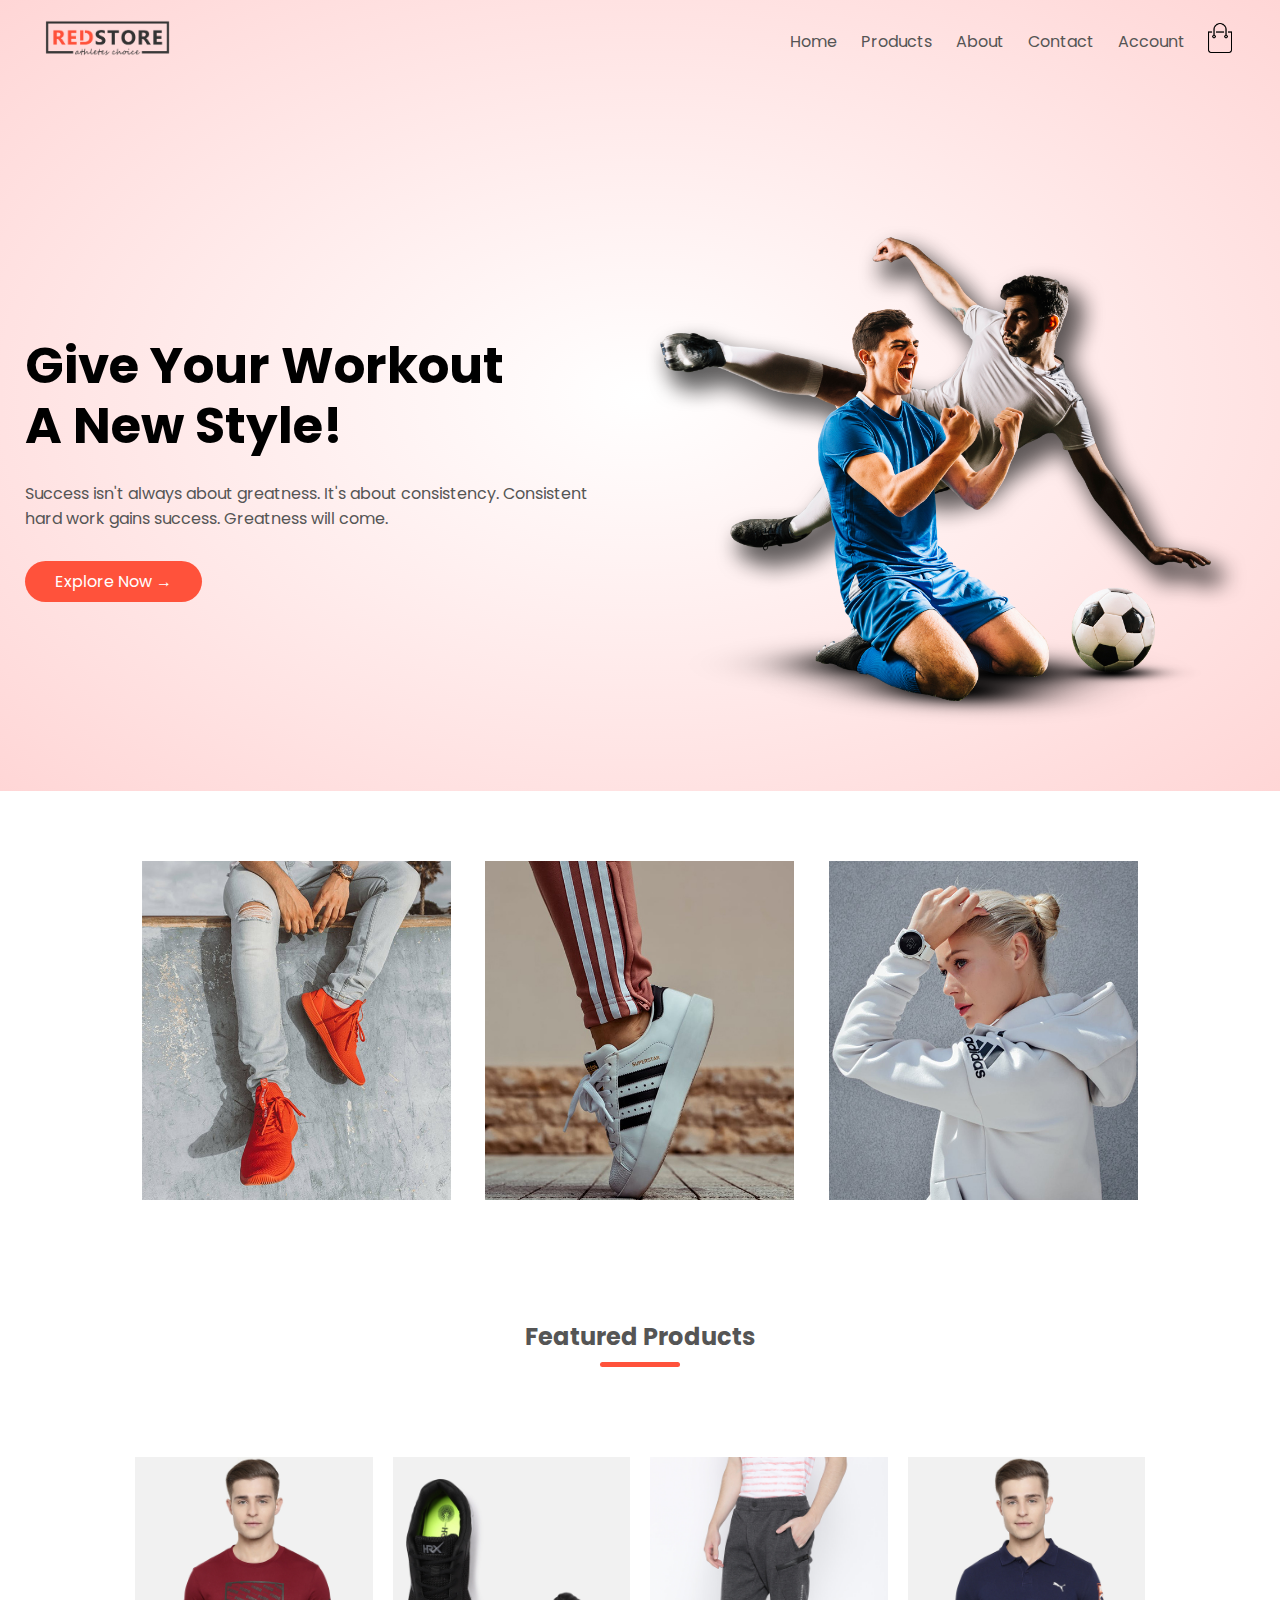
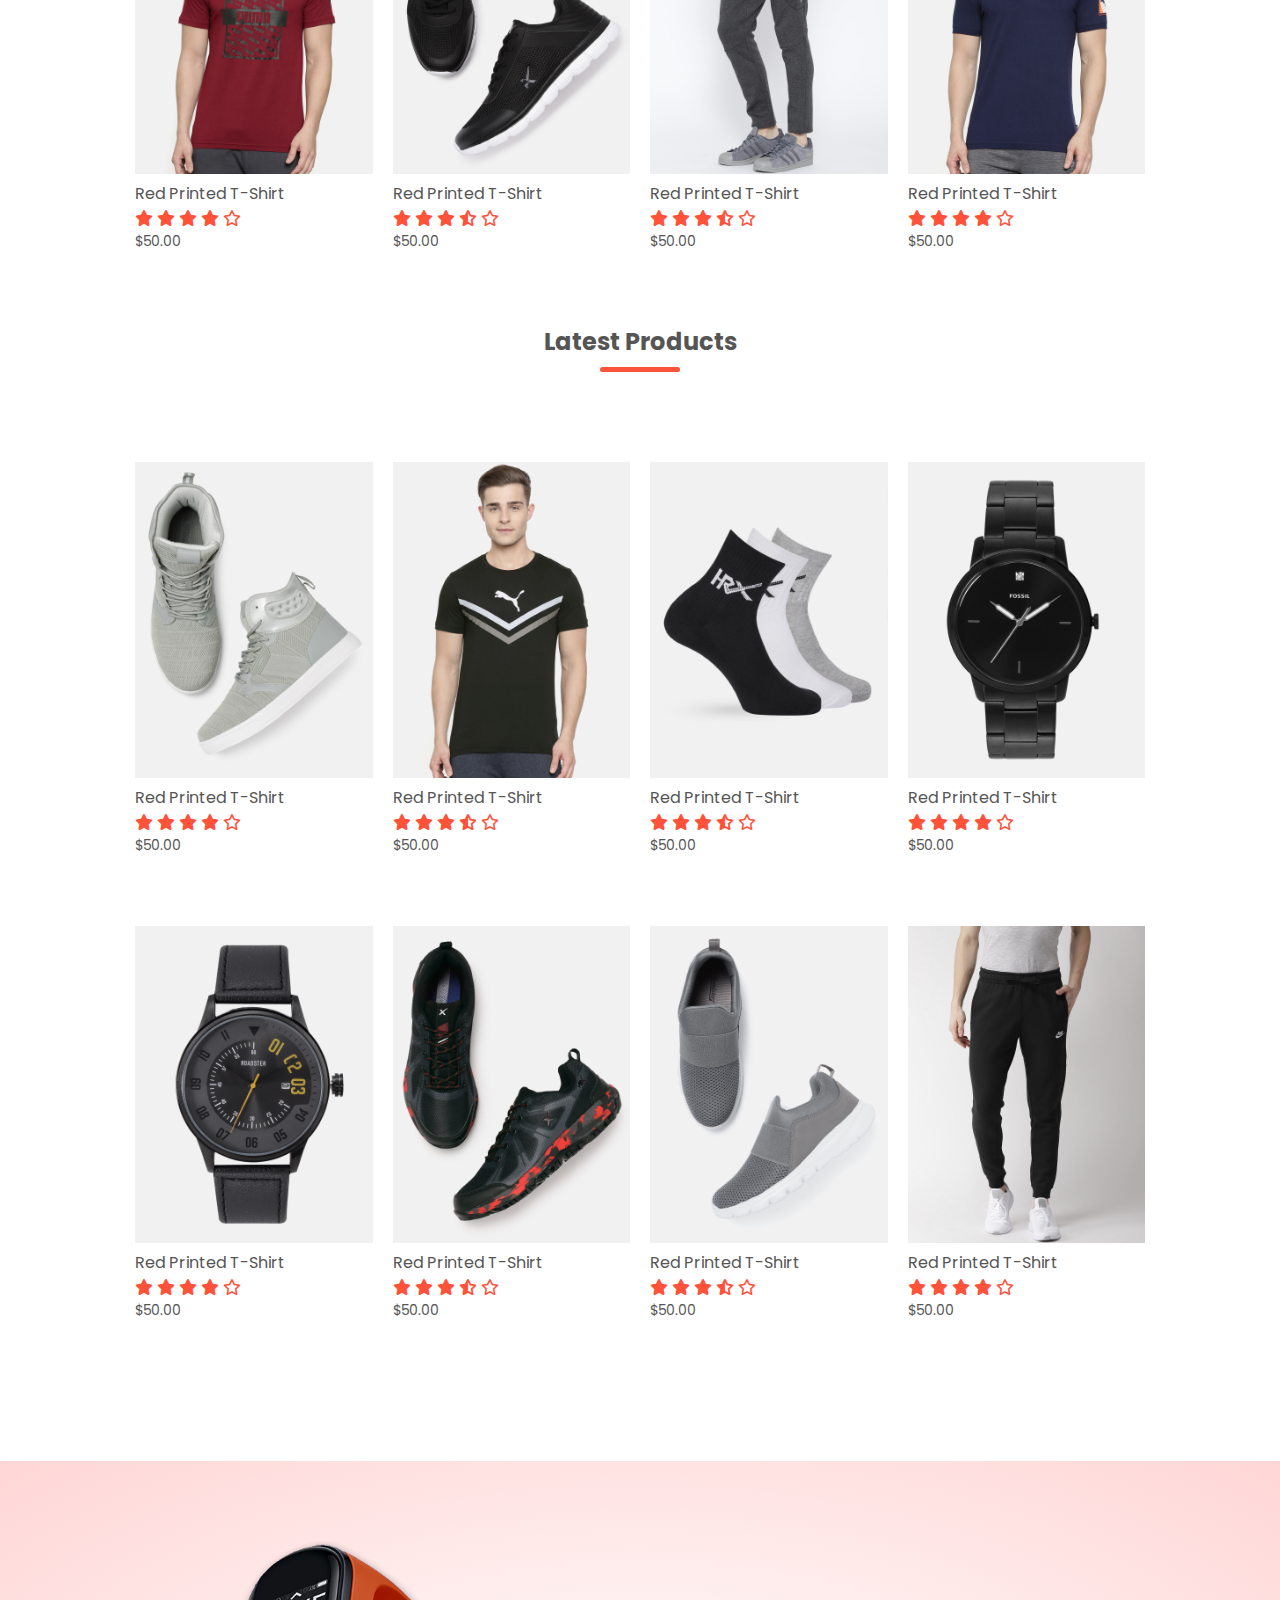
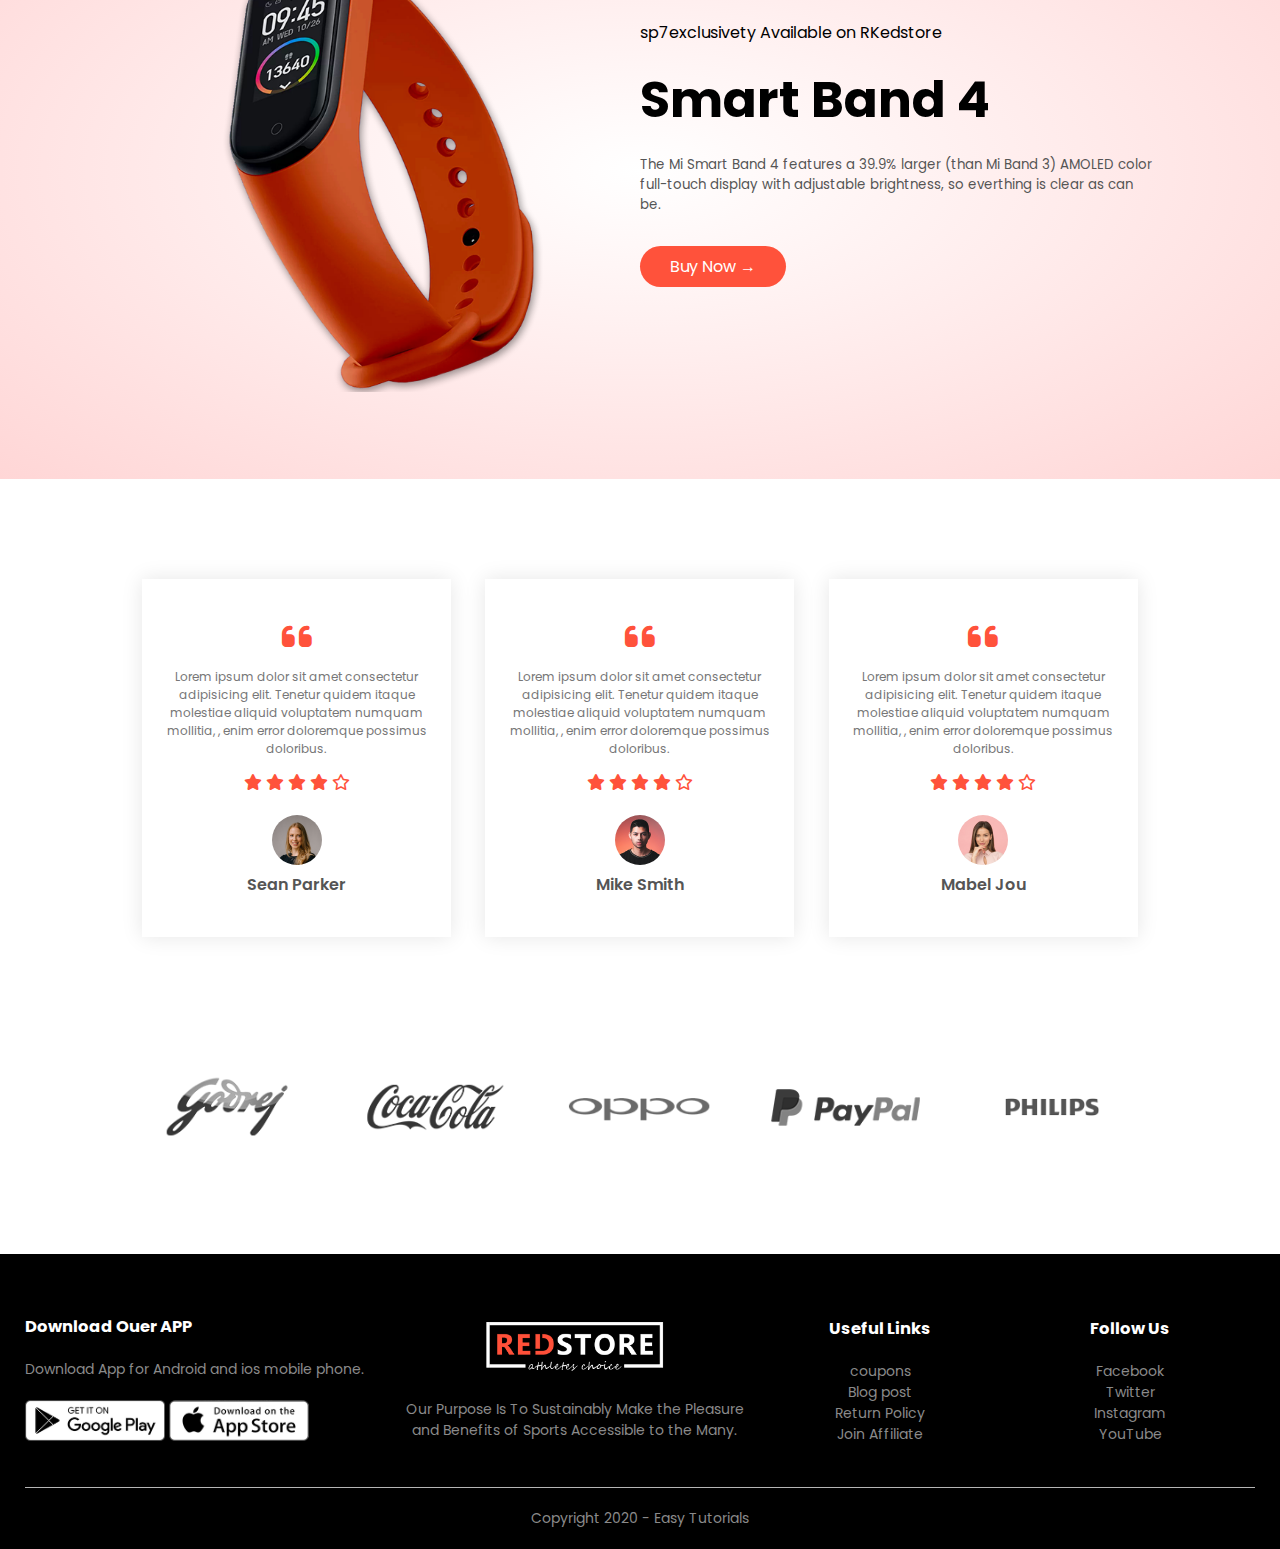
<file: index.html>
<!DOCTYPE html>
<html lang="en">

<head>
    <meta charset="UTF-8">
    <meta http-equiv="X-UA-Compatible" content="IE=edge">
    <meta name="viewport" content="width=device-width, initial-scale=1.0">
    <title>RedStore</title>
    <link rel="stylesheet" href="style.css">
    <link rel="preconnect" href="https://fonts.googleapis.com">
    <link rel="preconnect" href="https://fonts.gstatic.com" crossorigin>
    <link href="https://fonts.googleapis.com/css2?family=Poppins:wght@300;500;600;700&display=swap" rel="stylesheet">
    <link rel="stylesheet" href="./fontasome/css/all.min.css">
</head>

<body>
    <div class="header">

        <div class="container">
            <div class="navbar">
                <div class="logo">
                  <a href="index.html">  <img src="./images/logo.png" width="125px">
                  </a>
                </div>
                <nav >
                    <ul id="menuItems">
                        <li><a href="index.html">Home</a></li>
                        <li><a href="products.html">Products</a></li>
                        <li><a href="">About</a></li>
                        <li><a href="">Contact</a></li>
                        <li><a href="acount.html">Account</a></li>

                    </ul>
                </nav>
                <a href="cart.html"><img src="./images/cart.png" width="30px" height="30px"></a>
                
                <img src="./images/menu.png" class="menu-icon" onclick="menutoggle()">
            </div>
            <div class="row">
                <div class="col-2">

                    <h1>Give Your Workout<br>A New Style! </h1>
                    <p>Success isn't always about greatness. It's about
                        consistency. Consistent<br> hard work gains success. Greatness
                        will come. </p>
                    <a href="" class="btn">Explore Now &#8594;</a>

                </div>
                <div class="col-2">
                    <img src="./images/image1.png" alt="">
                </div>

            </div>
        </div>
    </div>
    <!----------featured categories------------>
    <div class="categories">
        <div class="small-container">
            <div class="row">
                <div class="col-3">
                    <img src="./images/category-1.jpg" alt="">
                </div>
                <div class="col-3">
                    <img src="./images/category-2.jpg" alt="">
                </div>
                <div class="col-3">
                    <img src="./images/category-3.jpg" alt="">
                </div>
            </div>

        </div>

    </div>
    <!----------featured products------------>
    <div class="small-container">
        <h2 class="title">Featured Products</h2>
        <div class="row">
            <div class="col-4">
               <a href="productDetils.html"> <img src="./images/product-1.jpg" alt=""></a>
               <a href="productDetils.html"> <h4>Red Printed T-Shirt</h4></a>
                <div class="rating">
                    <i class="fa fa-star"></i>
                    <i class="fa fa-star"></i>
                    <i class="fa fa-star"></i>
                    <i class="fa fa-star"></i>
                    <i class="fa-regular fa-star"></i>
                </div>
                <p>$50.00</p>
            </div>
            <div class="col-4">
                <img src="./images/product-2.jpg" alt="">
                <h4>Red Printed T-Shirt</h4>
                <div class="rating">
                    <i class="fa fa-star"></i>
                    <i class="fa fa-star"></i>
                    <i class="fa fa-star"></i>
                    <i class="fa-solid fa-star-half-stroke"></i>
                    <i class="fa-regular fa-star"></i>
                </div>
                <p>$50.00</p>
            </div>
            <div class="col-4">
                <img src="./images/product-3.jpg" alt="">
                <h4>Red Printed T-Shirt</h4>
                <div class="rating">
                    <i class="fa fa-star"></i>
                    <i class="fa fa-star"></i>
                    <i class="fa fa-star"></i>
                    <i class="fa-solid fa-star-half-stroke"></i>
                    <i class="fa-regular fa-star"></i>
                </div>
                <p>$50.00</p>
            </div>
            <div class="col-4">
                <img src="./images/product-4.jpg" alt="">
                <h4>Red Printed T-Shirt</h4>
                <div class="rating">
                    <i class="fa fa-star"></i>
                    <i class="fa fa-star"></i>
                    <i class="fa fa-star"></i>
                    <i class="fa fa-star"></i>
                    <i class="fa-regular fa-star"></i>
                </div>
                <p>$50.00</p>
            </div>
        </div>
        <h2 class="title">Latest Products</h2>
        <div class="row">
            <div class="col-4">
                <img src="./images/product-5.jpg" alt="">
                <h4>Red Printed T-Shirt</h4>
                <div class="rating">
                    <i class="fa fa-star"></i>
                    <i class="fa fa-star"></i>
                    <i class="fa fa-star"></i>
                    <i class="fa fa-star"></i>
                    <i class="fa-regular fa-star"></i>
                </div>
                <p>$50.00</p>
            </div>
            <div class="col-4">
                <img src="./images/product-6.jpg" alt="">
                <h4>Red Printed T-Shirt</h4>
                <div class="rating">
                    <i class="fa fa-star"></i>
                    <i class="fa fa-star"></i>
                    <i class="fa fa-star"></i>
                    <i class="fa-solid fa-star-half-stroke"></i>
                    <i class="fa-regular fa-star"></i>
                </div>
                <p>$50.00</p>
            </div>
            <div class="col-4">
                <img src="./images/product-7.jpg" alt="">
                <h4>Red Printed T-Shirt</h4>
                <div class="rating">
                    <i class="fa fa-star"></i>
                    <i class="fa fa-star"></i>
                    <i class="fa fa-star"></i>
                    <i class="fa-solid fa-star-half-stroke"></i>
                    <i class="fa-regular fa-star"></i>
                </div>
                <p>$50.00</p>
            </div>
            <div class="col-4">
                <img src="./images/product-8.jpg" alt="">
                <h4>Red Printed T-Shirt</h4>
                <div class="rating">
                    <i class="fa fa-star"></i>
                    <i class="fa fa-star"></i>
                    <i class="fa fa-star"></i>
                    <i class="fa fa-star"></i>
                    <i class="fa-regular fa-star"></i>
                </div>
                <p>$50.00</p>
            </div>
            <div class="row">
                <div class="col-4">
                    <img src="./images/product-9.jpg" alt="">
                    <h4>Red Printed T-Shirt</h4>
                    <div class="rating">
                        <i class="fa fa-star"></i>
                        <i class="fa fa-star"></i>
                        <i class="fa fa-star"></i>
                        <i class="fa fa-star"></i>
                        <i class="fa-regular fa-star"></i>
                    </div>
                    <p>$50.00</p>
                </div>
                <div class="col-4">
                    <img src="./images/product-10.jpg" alt="">
                    <h4>Red Printed T-Shirt</h4>
                    <div class="rating">
                        <i class="fa fa-star"></i>
                        <i class="fa fa-star"></i>
                        <i class="fa fa-star"></i>
                        <i class="fa-solid fa-star-half-stroke"></i>
                        <i class="fa-regular fa-star"></i>
                    </div>
                    <p>$50.00</p>
                </div>
                <div class="col-4">
                    <img src="./images/product-11.jpg" alt="">
                    <h4>Red Printed T-Shirt</h4>
                    <div class="rating">
                        <i class="fa fa-star"></i>
                        <i class="fa fa-star"></i>
                        <i class="fa fa-star"></i>
                        <i class="fa-solid fa-star-half-stroke"></i>
                        <i class="fa-regular fa-star"></i>
                    </div>
                    <p>$50.00</p>
                </div>
                <div class="col-4">
                    <img src="./images/product-12.jpg" alt="">
                    <h4>Red Printed T-Shirt</h4>
                    <div class="rating">
                        <i class="fa fa-star"></i>
                        <i class="fa fa-star"></i>
                        <i class="fa fa-star"></i>
                        <i class="fa fa-star"></i>
                        <i class="fa-regular fa-star"></i>
                    </div>
                    <p>$50.00</p>
                </div>
            </div>
        </div>
    </div>
    <!-----------------offer----------------------->
    <div class="offer">
        <div class="small-container">
            <div class="row">
                <div class="col-2">
                    <img src="./images/exclusive.png" class="offer-img">
                </div>
                <div class="col-2">
                    sp7exclusivety Available on RKedstore</p>
                    <h1>Smart Band 4</h1>

                    <small>The Mi Smart Band 4 features a 39.9% larger
                        (than Mi Band 3) AMOLED color full-touch display with
                        adjustable brightness, so everthing is clear as can be.
                    </small>
                    <a href="" class="btn">Buy Now &#8594;</a>
                </div>

            </div>
        </div>
    </div>
    <!---------testimonial----->
    <div class="testimonial">
        <div class="small-container">
            <div class="row">
                <div class="col-3">
                    <i class="fa fa-quote-left"></i>
                    <p>
                    Lorem ipsum dolor sit amet consectetur adipisicing elit.
                     Tenetur quidem itaque molestiae aliquid voluptatem numquam mollitia, 
                     , enim error doloremque possimus doloribus. 
                    </p>
                    <div class="rating">
                        <i class="fa fa-star"></i>
                        <i class="fa fa-star"></i>
                        <i class="fa fa-star"></i>
                        <i class="fa fa-star"></i>
                        <i class="fa-regular fa-star"></i>
                    </div>
                    <img src="./images/user-1.png" alt="">
                    <h3>Sean Parker</h3>
                </div>
                <div class="col-3">
                    <i class="fa fa-quote-left"></i>
                    <p>
                    Lorem ipsum dolor sit amet consectetur adipisicing elit.
                     Tenetur quidem itaque molestiae aliquid voluptatem numquam mollitia, 
                     , enim error doloremque possimus doloribus. 
                    </p>
                    <div class="rating">
                        <i class="fa fa-star"></i>
                        <i class="fa fa-star"></i>
                        <i class="fa fa-star"></i>
                        <i class="fa fa-star"></i>
                        <i class="fa-regular fa-star"></i>
                    </div>
                    <img src="./images/user-2.png" alt="">
                    <h3>Mike Smith</h3>
                </div>
                <div class="col-3">
                    <i class="fa fa-quote-left"></i>
                    <p>
                    Lorem ipsum dolor sit amet consectetur adipisicing elit.
                     Tenetur quidem itaque molestiae aliquid voluptatem numquam mollitia, 
                     , enim error doloremque possimus doloribus. 
                    </p>
                    <div class="rating">
                        <i class="fa fa-star"></i>
                        <i class="fa fa-star"></i>
                        <i class="fa fa-star"></i>
                        <i class="fa fa-star"></i>
                        <i class="fa-regular fa-star"></i>
                    </div>
                    <img src="./images/user-3.png" alt="">
                    <h3>Mabel Jou </h3>
                </div>
            </div>
        </div>
    </div>
<!----------brands----------->
<div class="brands">
    <div class="small-container">
        <div class="row">
            <div class="col-5">
                <img src="./images/logo-godrej.png" alt="">
            </div>
            <div class="col-5">
                <img src="./images/logo-coca-cola.png" alt="">
            </div>
            <div class="col-5">
                <img src="./images/logo-oppo.png" alt="">
            </div>
            <div class="col-5">
                <img src="./images/logo-paypal.png" alt="">
            </div>
            <div class="col-5">
                <img src="./images/logo-philips.png" alt="">
            </div>
        </div>
    </div>
</div>
<!----------footer----->
<div class="footer">
    <div class="container">
        <div class="row">
            <div class="footer-co-1">
                <h3>Download Ouer APP</h3>
                <p>Download App for Android and ios mobile phone.</p>
                <div class="app-logo">
                    <img src="./images/play-store.png" alt="">
                    <img src="./images/app-store.png" alt="">
                </div>
            </div>
            <div class="footer-co-2">
                <img src="./images/logo-white.png" alt="">
                <p>Our Purpose Is To Sustainably Make the Pleasure and
                    Benefits of Sports Accessible to the Many.</p>
            </div>
            <div class="footer-co-3">
                <h3>Useful Links</h3>
               <ul>
               <li>coupons</li>
               <li>Blog post</li>
               <li>Return Policy</li>
               <li>Join Affiliate</li>
               </ul>
            </div>
            <div class="footer-co-4">
                <h3>Follow Us</h3>
               <ul>
               <li>Facebook</li>
               <li>Twitter</li>
               <li>Instagram</li>
               <li>YouTube</li>
               </ul>
            </div>
        </div>
        <hr>
        <p class="copyright">Copyright 2020 - Easy Tutorials</p>
    </div>
</div>

</body>
<!---------js for toggle menu------->
<script>
    var menuItems=document.getElementById("menuItems");
   
    menuItems.style.maxHeight="0px";
    function menutoggle(){
        if( menuItems.style.maxHeight =="0px"){
            menuItems.style.maxHeight = "200px"
        }
        else{
            menuItems.style.maxHeight = "0px"
        }
    }
  
 
</script>
</html>
</file>
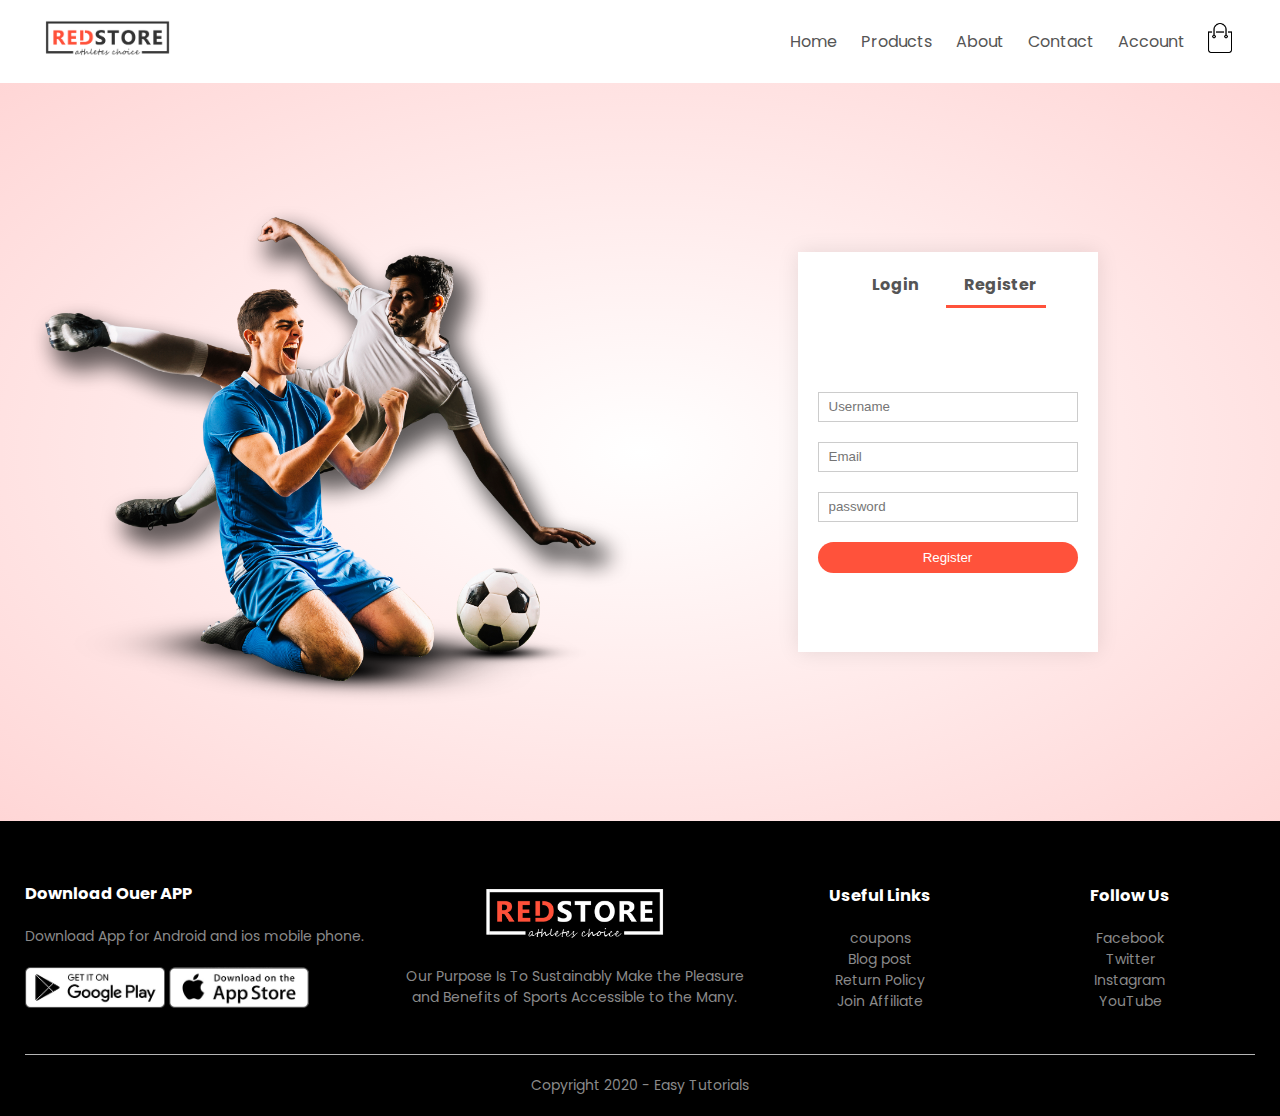
<file: acount.html>
<!DOCTYPE html>
<html lang="en">

<head>
    <meta charset="UTF-8">
    <meta http-equiv="X-UA-Compatible" content="IE=edge">
    <meta name="viewport" content="width=device-width, initial-scale=1.0">
    <title>ALL products</title>
    <link rel="stylesheet" href="style.css">
    <link rel="preconnect" href="https://fonts.googleapis.com">
    <link rel="preconnect" href="https://fonts.gstatic.com" crossorigin>
    <link href="https://fonts.googleapis.com/css2?family=Poppins:wght@300;500;600;700&display=swap" rel="stylesheet">
    <link rel="stylesheet" href="./fontasome/css/all.min.css">
</head>

<body>


    <div class="container">
        <div class="navbar">
            <div class="logo">
                <img src="./images/logo.png" width="125px">

            </div>
            <nav>
                <ul id="menuItems">
                    <li><a href="index.html">Home</a></li>
                    <li><a href="products.html">Products</a></li>
                    <li><a href="">About</a></li>
                    <li><a href="">Contact</a></li>
                    <li><a href="acount.html">Account</a></li>

                </ul>
            </nav>
            <a href="cart.html"><img src="./images/cart.png" width="30px" height="30px"></a>
            <img src="./images/menu.png" class="menu-icon" onclick="menutoggle()">
        </div>
    </div>
    
<!----account page------->
<div class="account-page">
    <div class="container">
        <div class="row">
            <div class="col-2">
                <img src="./images/image1.png" alt="" width="100%">
            </div>
            <div class="col-2">
             <div class="form-containar">
                <div class="form-btn">
                    <span onclick="login()">Login</span>
                    <span onclick="register()">Register</span>
                    <hr id="indicator">
                </div>
                <form id="loginForm">
                    <input type="text" placeholder="Username">
                    <input type="password" placeholder="password">
                    <button type="submit" class="btn">Login</button>
                    <a href="">Forgot password</a>
                </form>
                <form id="RegisterForm">
                    <input type="text" placeholder="Username">
                    <input type="email" placeholder="Email">
                    <input type="password" placeholder="password">
                    <button type="submit" class="btn">Register</button>
                   
                </form>
             </div>
            </div>
        </div>
    </div>
</div>



    <!----------footer----->
    <div class="footer">
        <div class="container">
            <div class="row">
                <div class="footer-co-1">
                    <h3>Download Ouer APP</h3>
                    <p>Download App for Android and ios mobile phone.</p>
                    <div class="app-logo">
                        <img src="./images/play-store.png" alt="">
                        <img src="./images/app-store.png" alt="">
                    </div>
                </div>
                <div class="footer-co-2">
                    <img src="./images/logo-white.png" alt="">
                    <p>Our Purpose Is To Sustainably Make the Pleasure and
                        Benefits of Sports Accessible to the Many.</p>
                </div>
                <div class="footer-co-3">
                    <h3>Useful Links</h3>
                    <ul>
                        <li>coupons</li>
                        <li>Blog post</li>
                        <li>Return Policy</li>
                        <li>Join Affiliate</li>
                    </ul>
                </div>
                <div class="footer-co-4">
                    <h3>Follow Us</h3>
                    <ul>
                        <li>Facebook</li>
                        <li>Twitter</li>
                        <li>Instagram</li>
                        <li>YouTube</li>
                    </ul>
                </div>
            </div>
            <hr>
            <p class="copyright">Copyright 2020 - Easy Tutorials</p>
        </div>
    </div>


    <!---------js for toggle menu------->
    <script>
        var menuItems = document.getElementById("menuItems");
        menuItems.style.maxHeight = "0px";
        function menutoggle() {
            if (menuItems.style.maxHeight == "0px") {
                menuItems.style.maxHeight = "200px"
            }
            else {
                menuItems.style.maxHeight = "0px"
            }
        }
    </script>
    <!---------js for toggle form------------>
<script>
   var loginForm=document.getElementById("loginForm") ;
   var RegisterForm=document.getElementById("RegisterForm");
   var  indicator=document.getElementById("indicator");
   function register(){
    RegisterForm.style.transform="translateX(0px)";
    loginForm.style.transform="translateX(0px)";
    indicator.style.transform="translateX(100px)";
   }
   function login(){
    RegisterForm.style.transform="translateX(300px)";
    loginForm.style.transform="translateX(300px)";
    indicator.style.transform="translateX(0px)";
   }


</script>
</body>

</html>
</file>
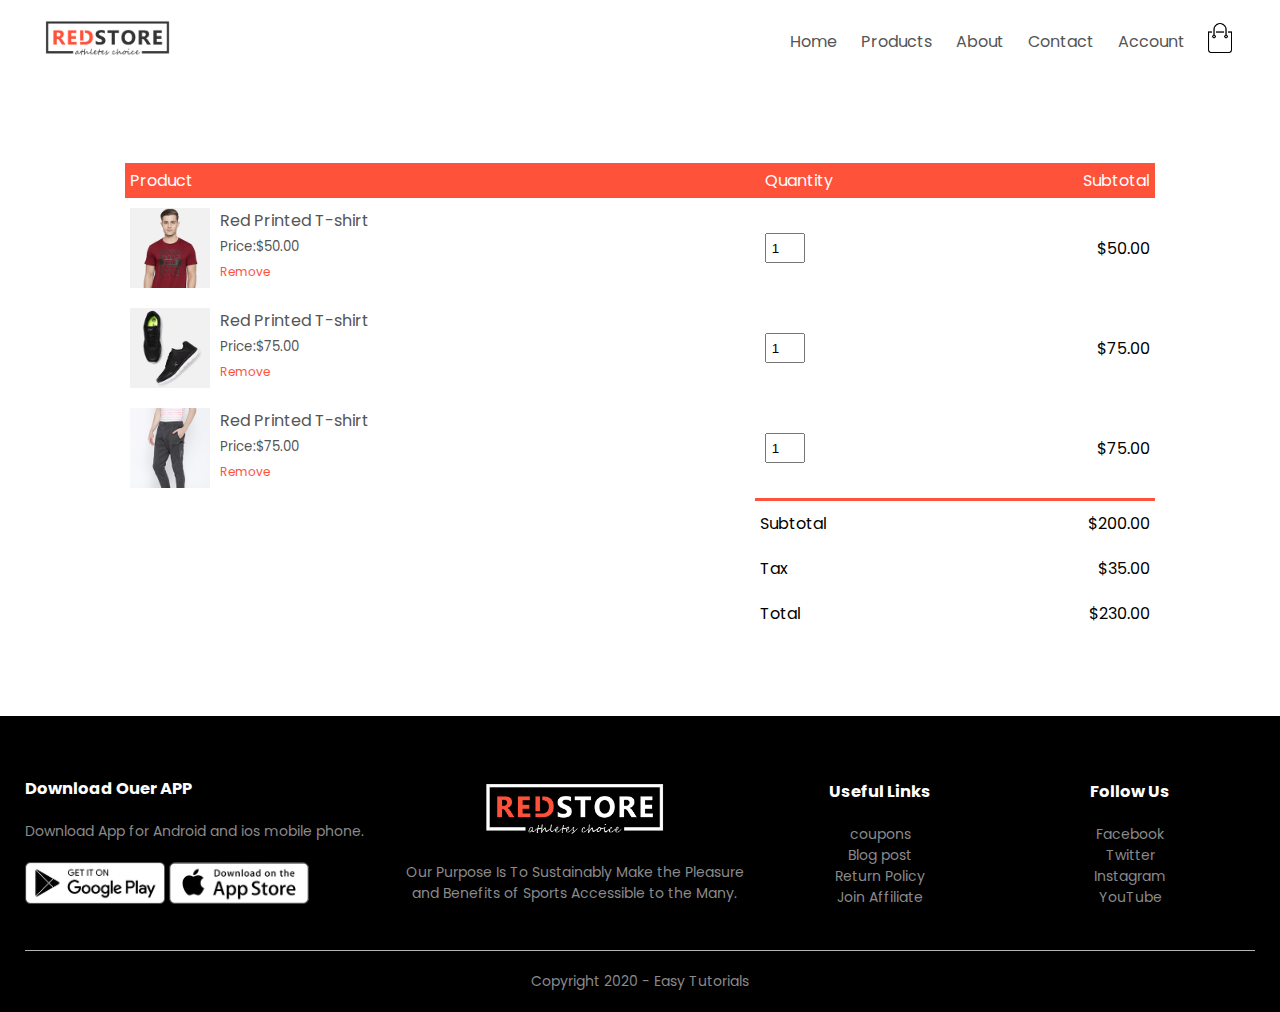
<file: cart.html>
<!DOCTYPE html>
<html lang="en">

<head>
    <meta charset="UTF-8">
    <meta http-equiv="X-UA-Compatible" content="IE=edge">
    <meta name="viewport" content="width=device-width, initial-scale=1.0">
    <title>ALL products</title>
    <link rel="stylesheet" href="style.css">
    <link rel="preconnect" href="https://fonts.googleapis.com">
    <link rel="preconnect" href="https://fonts.gstatic.com" crossorigin>
    <link href="https://fonts.googleapis.com/css2?family=Poppins:wght@300;500;600;700&display=swap" rel="stylesheet">
    <link rel="stylesheet" href="./fontasome/css/all.min.css">
</head>

<body>


    <div class="container">
        <div class="navbar">
            <div class="logo">
                <img src="./images/logo.png" width="125px">

            </div>
            <nav>
                <ul id="menuItems">
                    <li><a href="index.html">Home</a></li>
                    <li><a href="products.html">Products</a></li>
                    <li><a href="">About</a></li>
                    <li><a href="">Contact</a></li>
                    <li><a href="acount.html">Account</a></li>


                </ul>
            </nav>
            <a href="cart.html"><img src="./images/cart.png" width="30px" height="30px"></a>
            <img src="./images/menu.png" class="menu-icon" onclick="menutoggle()">
        </div>
    </div>
    <!-------cart item-->
<div class="small-container cart-page">
    <table>
        <tr>
            <th>Product</th>
            <th>Quantity</th>
            <th>Subtotal</th>
        </tr>
        <tr>
            <td> 
                <div class="cart-inf">
                    <img src="./images/buy-1.jpg" alt="">
                    <div>
                        <p>Red Printed T-shirt</p>
                        <small>Price:$50.00</small>
                        <br>
                        <a href="">Remove</a>
                    </div>
                </div>
                </td>
            <td><input type="number" value="1"></td>
            <td>$50.00</td>
        </tr>
        <tr>
            <td> 
                <div class="cart-inf">
                    <img src="./images/buy-2.jpg" alt="">
                    <div>
                        <p>Red Printed T-shirt</p>
                        <small>Price:$75.00</small>
                        <br>
                        <a href="">Remove</a>
                    </div>
                </div>
                </td>
            <td><input type="number" value="1"></td>
            <td>$75.00</td>
        </tr>
        <tr>
            <td> 
                <div class="cart-inf">
                    <img src="./images/buy-3.jpg" alt="">
                    <div>
                        <p>Red Printed T-shirt</p>
                        <small>Price:$75.00</small>
                        <br>
                        <a href="">Remove</a>
                    </div>
                </div>
                </td>
            <td><input type="number" value="1"></td>
            <td>$75.00</td>
        </tr>
    </table>
    <div class="total-price">
        <table>
            <tr>
                <td>Subtotal</td>
                <td>$200.00</td>
            </tr>
            <tr>
                <td>Tax</td>
                <td>$35.00</td>
            </tr>
            <tr>
                <td>Total</td>
                <td>$230.00</td>
            </tr>
        </table>
    </div>
</div>





    <!----------footer----->
    <div class="footer">
        <div class="container">
            <div class="row">
                <div class="footer-co-1">
                    <h3>Download Ouer APP</h3>
                    <p>Download App for Android and ios mobile phone.</p>
                    <div class="app-logo">
                        <img src="./images/play-store.png" alt="">
                        <img src="./images/app-store.png" alt="">
                    </div>
                </div>
                <div class="footer-co-2">
                    <img src="./images/logo-white.png" alt="">
                    <p>Our Purpose Is To Sustainably Make the Pleasure and
                        Benefits of Sports Accessible to the Many.</p>
                </div>
                <div class="footer-co-3">
                    <h3>Useful Links</h3>
                    <ul>
                        <li>coupons</li>
                        <li>Blog post</li>
                        <li>Return Policy</li>
                        <li>Join Affiliate</li>
                    </ul>
                </div>
                <div class="footer-co-4">
                    <h3>Follow Us</h3>
                    <ul>
                        <li>Facebook</li>
                        <li>Twitter</li>
                        <li>Instagram</li>
                        <li>YouTube</li>
                    </ul>
                </div>
            </div>
            <hr>
            <p class="copyright">Copyright 2020 - Easy Tutorials</p>
        </div>
    </div>


    <!---------js for toggle menu------->
    <script>
        var menuItems = document.getElementById("menuItems");
        menuItems.style.maxHeight = "0px";
        function menutoggle() {
            if (menuItems.style.maxHeight == "0px") {
                menuItems.style.maxHeight = "200px"
            }
            else {
                menuItems.style.maxHeight = "0px"
            }
        }
    </script>

</body>

</html>
</file>
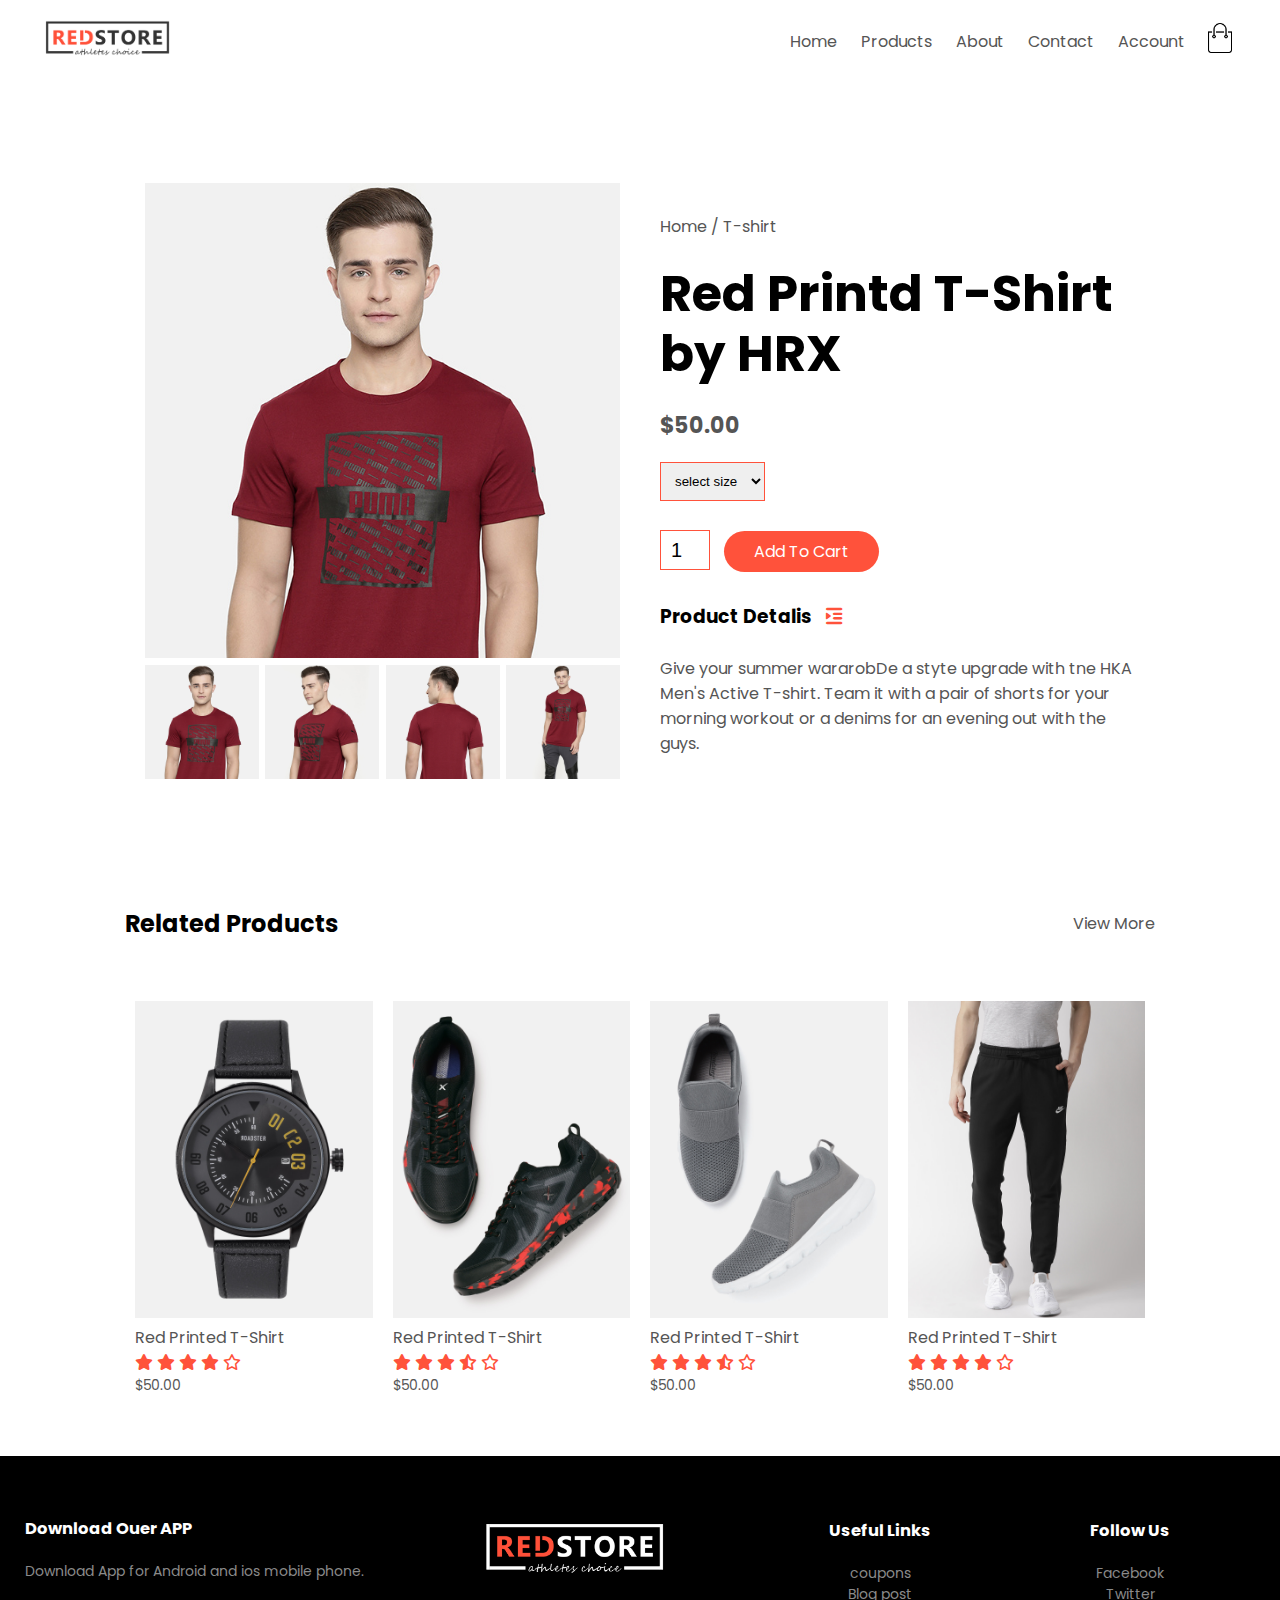
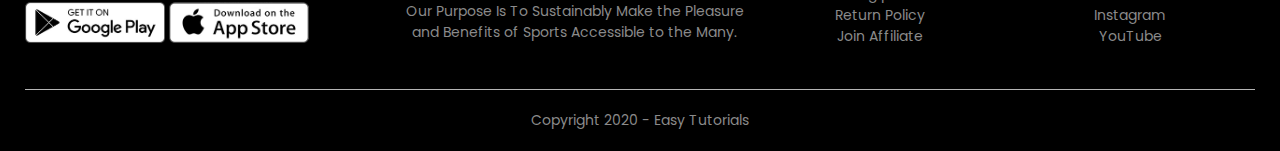
<file: productDetils.html>
<!DOCTYPE html>
<html lang="en">

<head>
    <meta charset="UTF-8">
    <meta http-equiv="X-UA-Compatible" content="IE=edge">
    <meta name="viewport" content="width=device-width, initial-scale=1.0">
    <title>ALL products</title>
    <link rel="stylesheet" href="style.css">
    <link rel="preconnect" href="https://fonts.googleapis.com">
    <link rel="preconnect" href="https://fonts.gstatic.com" crossorigin>
    <link href="https://fonts.googleapis.com/css2?family=Poppins:wght@300;500;600;700&display=swap" rel="stylesheet">
    <link rel="stylesheet" href="./fontasome/css/all.min.css">
</head>

<body>


    <div class="container">
        <div class="navbar">
            <div class="logo">
                <img src="./images/logo.png" width="125px">

            </div>
            <nav>
                <ul id="menuItems">
                    <li><a href="index.html">Home</a></li>
                    <li><a href="products.html">Products</a></li>
                    <li><a href="">About</a></li>
                    <li><a href="">Contact</a></li>
                    <li><a href="acount.html">Account</a></li>
                </ul>
            </nav>
            <a href="cart.html"><img src="./images/cart.png" width="30px" height="30px"></a>
            <img src="./images/menu.png" class="menu-icon" onclick="menutoggle()">
        </div>
    </div>



    <!----------single products details------------>
    <div class="small-container single-product">
        <div class="row">
            <div class="col-2">
                <img src="./images/gallery-1.jpg" width="100%" id="ProImg">
                <div class="small-img-row">
                    <div class="small-img-col">
                      <img src="./images/gallery-1.jpg" alt="" class="smallImg">
                    </div>
                    <div class="small-img-col">
                        <img src="./images/gallery-2.jpg" alt="" class="smallImg">
                      </div>
                      <div class="small-img-col">
                        <img src="./images/gallery-3.jpg" alt="" class="smallImg">
                      </div>
                      <div class="small-img-col">
                        <img src="./images/gallery-4.jpg" alt="" class="smallImg">
                      </div>
                     
                </div>
            </div>
            <div class="col-2">
                <p>Home / T-shirt</p>
                <h1>Red Printd T-Shirt by HRX</h1>
                <H4>$50.00</H4>
                <select name="" id="">
                    <option value="">select size</option>
                    <option value="">XXL</option>
                    <option value="">XL</option>
                    <option value="">Large</option>
                    <option value="">Medium</option>
                    <option value="">Small</option>

                </select>
                <input type="number" value="1">
                <a href="" class="btn">Add To Cart</a>
                <h3>Product Detalis  <i class="fa fa-indent"></i></h3>
                <br>
                <P> Give your summer wararobDe a styte upgrade with tne HKA
                    Men's Active T-shirt. Team it with a pair of shorts for
                    your morning workout or a denims for an evening out with
                    the guys.</P>


            </div>
        </div>
    </div>
    <!---title-->
    <div class="small-container">
<div class="row row-2">
<h2>Related Products</h2>
<p>View More</p>
</div>
    </div>
    <div class="small-container">


        <div class="row">
            <div class="col-4">
                <img src="./images/product-9.jpg" alt="">
                <h4>Red Printed T-Shirt</h4>
                <div class="rating">
                    <i class="fa fa-star"></i>
                    <i class="fa fa-star"></i>
                    <i class="fa fa-star"></i>
                    <i class="fa fa-star"></i>
                    <i class="fa-regular fa-star"></i>
                </div>
                <p>$50.00</p>
            </div>
            <div class="col-4">
                <img src="./images/product-10.jpg" alt="">
                <h4>Red Printed T-Shirt</h4>
                <div class="rating">
                    <i class="fa fa-star"></i>
                    <i class="fa fa-star"></i>
                    <i class="fa fa-star"></i>
                    <i class="fa-solid fa-star-half-stroke"></i>
                    <i class="fa-regular fa-star"></i>
                </div>
                <p>$50.00</p>
            </div>
            <div class="col-4">
                <img src="./images/product-11.jpg" alt="">
                <h4>Red Printed T-Shirt</h4>
                <div class="rating">
                    <i class="fa fa-star"></i>
                    <i class="fa fa-star"></i>
                    <i class="fa fa-star"></i>
                    <i class="fa-solid fa-star-half-stroke"></i>
                    <i class="fa-regular fa-star"></i>
                </div>
                <p>$50.00</p>
            </div>
            <div class="col-4">
                <img src="./images/product-12.jpg" alt="">
                <h4>Red Printed T-Shirt</h4>
                <div class="rating">
                    <i class="fa fa-star"></i>
                    <i class="fa fa-star"></i>
                    <i class="fa fa-star"></i>
                    <i class="fa fa-star"></i>
                    <i class="fa-regular fa-star"></i>
                </div>
                <p>$50.00</p>
            </div>
        </div>

    </div>

    </div>


    <!----------footer----->
    <div class="footer">
        <div class="container">
            <div class="row">
                <div class="footer-co-1">
                    <h3>Download Ouer APP</h3>
                    <p>Download App for Android and ios mobile phone.</p>
                    <div class="app-logo">
                        <img src="./images/play-store.png" alt="">
                        <img src="./images/app-store.png" alt="">
                    </div>
                </div>
                <div class="footer-co-2">
                    <img src="./images/logo-white.png" alt="">
                    <p>Our Purpose Is To Sustainably Make the Pleasure and
                        Benefits of Sports Accessible to the Many.</p>
                </div>
                <div class="footer-co-3">
                    <h3>Useful Links</h3>
                    <ul>
                        <li>coupons</li>
                        <li>Blog post</li>
                        <li>Return Policy</li>
                        <li>Join Affiliate</li>
                    </ul>
                </div>
                <div class="footer-co-4">
                    <h3>Follow Us</h3>
                    <ul>
                        <li>Facebook</li>
                        <li>Twitter</li>
                        <li>Instagram</li>
                        <li>YouTube</li>
                    </ul>
                </div>
            </div>
            <hr>
            <p class="copyright">Copyright 2020 - Easy Tutorials</p>
        </div>
    </div>


    <!---------js for toggle menu------->
    <script>
        var menuItems = document.getElementById("menuItems");
        menuItems.style.maxHeight = "0px";
        function menutoggle() {
            if (menuItems.style.maxHeight == "0px") {
                menuItems.style.maxHeight = "200px"
            }
            else {
                menuItems.style.maxHeight = "0px"
            }
        }
    </script>
    <!-----------js for pro-img-->
    <script>
var ProImg=document.getElementById("ProImg")
var smallImg=document.getElementsByClassName("smallImg")
smallImg[0].onclick=function()
{
    ProImg.src=smallImg[0].src;
}
smallImg[1].onclick=function()
{
    ProImg.src=smallImg[1].src;
}
smallImg[2].onclick=function()
{
    ProImg.src=smallImg[2].src;
}
smallImg[3].onclick=function()
{
    ProImg.src=smallImg[3].src;
}
    </script>
</body>

</html>
</file>
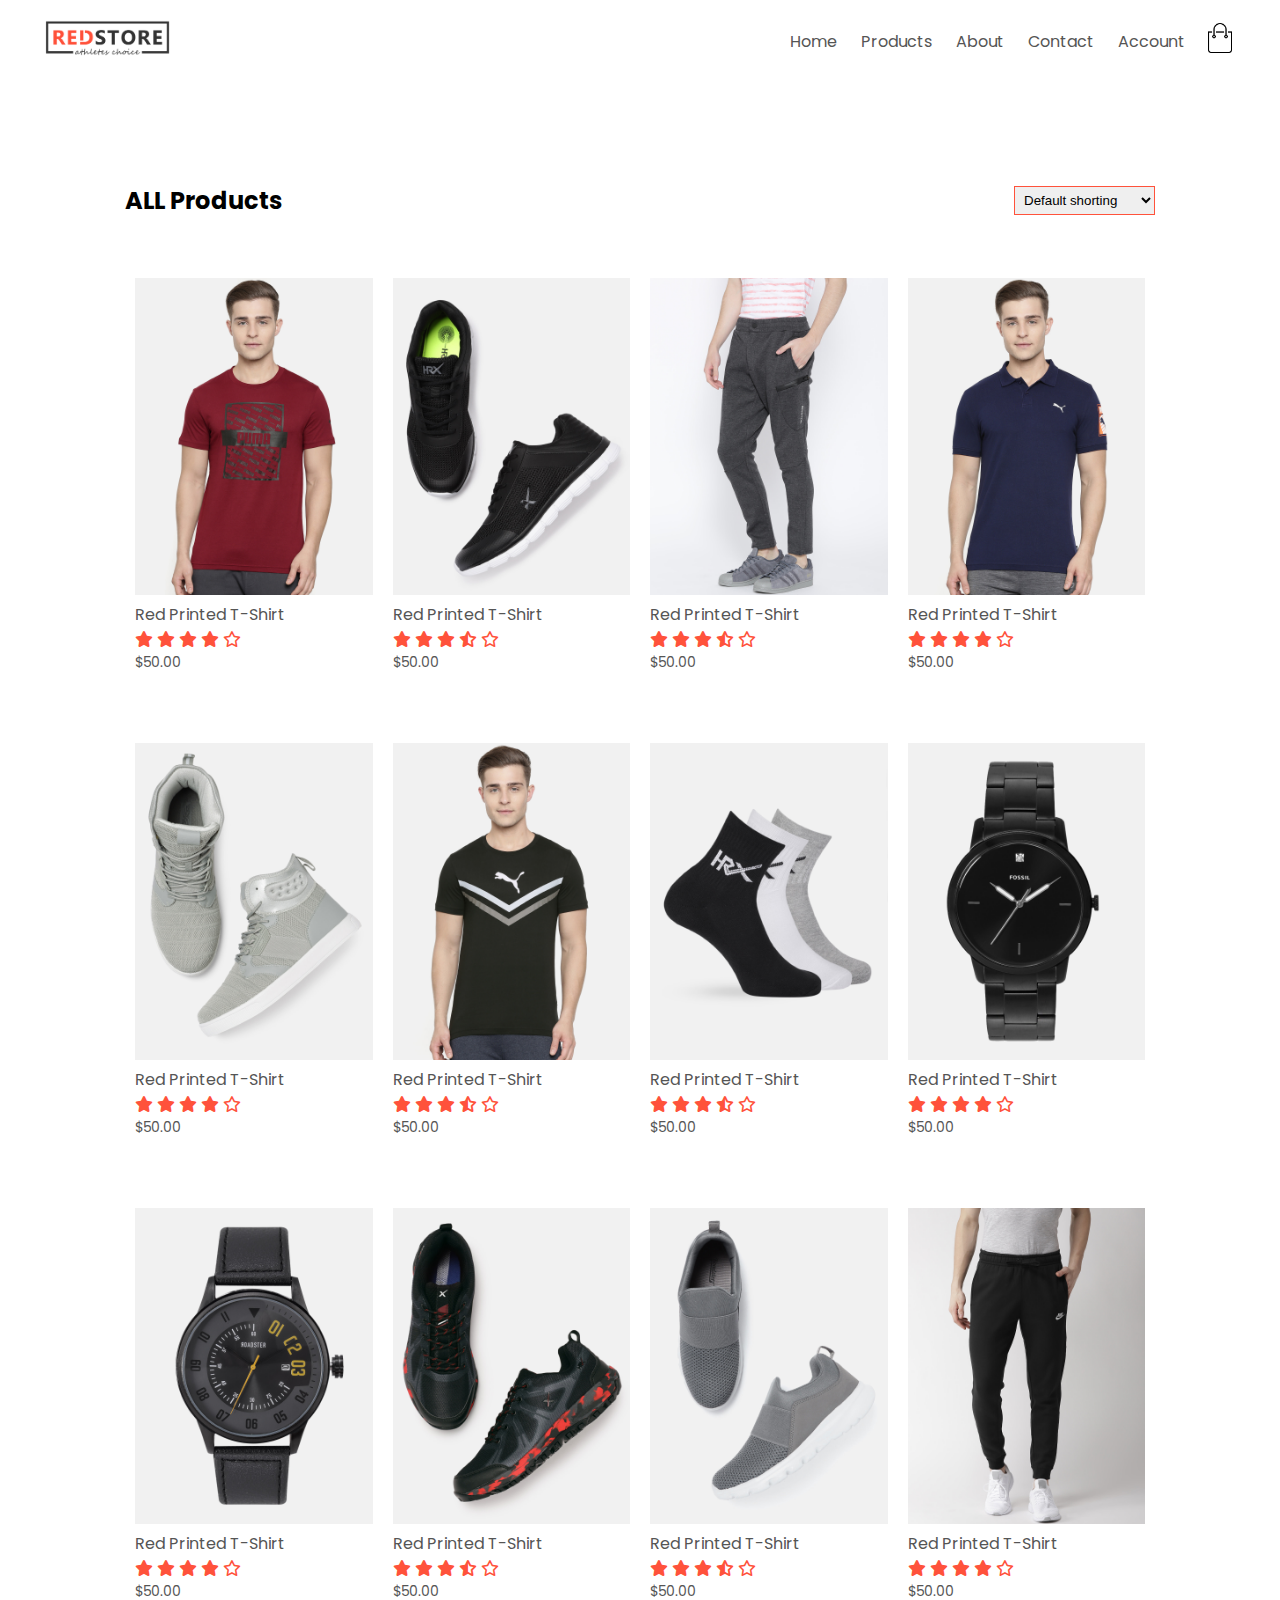
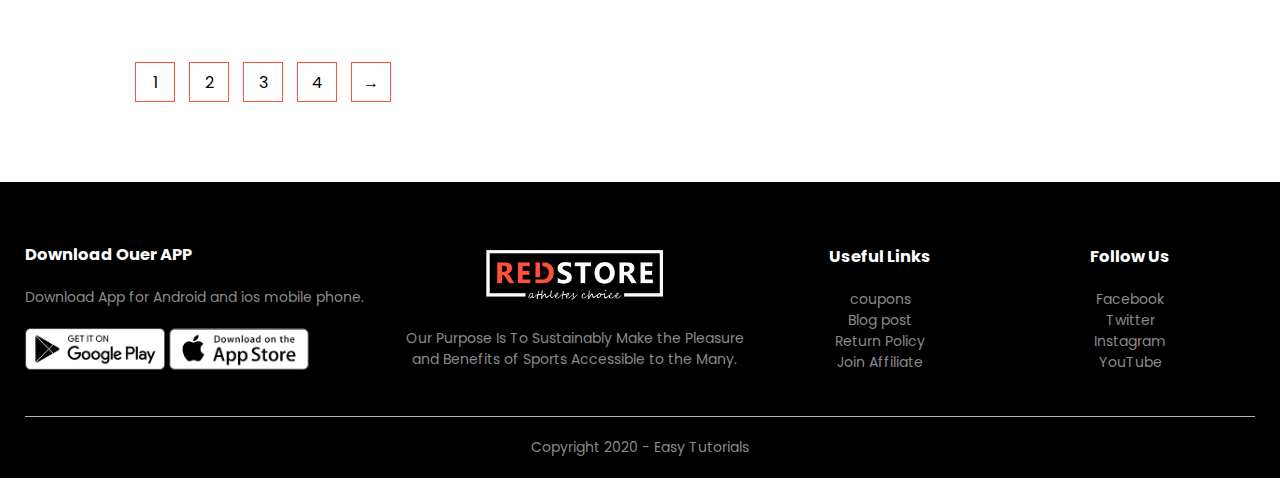
<file: products.html>
<!DOCTYPE html>
<html lang="en">

<head>
    <meta charset="UTF-8">
    <meta http-equiv="X-UA-Compatible" content="IE=edge">
    <meta name="viewport" content="width=device-width, initial-scale=1.0">
    <title>ALL products</title>
    <link rel="stylesheet" href="style.css">
    <link rel="preconnect" href="https://fonts.googleapis.com">
    <link rel="preconnect" href="https://fonts.gstatic.com" crossorigin>
    <link href="https://fonts.googleapis.com/css2?family=Poppins:wght@300;500;600;700&display=swap" rel="stylesheet">
    <link rel="stylesheet" href="./fontasome/css/all.min.css">
</head>

<body>


    <div class="container">
        <div class="navbar">
            <div class="logo">
                <img src="./images/logo.png" width="125px">

            </div>
            <nav>
                <ul id="menuItems">
                    <li><a href="index.html">Home</a></li>
                    <li><a href="products.html">Products</a></li>
                    <li><a href="">About</a></li>
                    <li><a href="">Contact</a></li>
                    <li><a href="acount.html">Account</a></li>

                </ul>
            </nav>
            <a href="cart.html"><img src="./images/cart.png" width="30px" height="30px"></a>
            <img src="./images/menu.png" class="menu-icon" onclick="menutoggle()">
        </div>
    </div>


    <!----------featured products------------>
    <div class="small-container">
        <div class="row row-2">
            <h2>ALL Products</h2>
            <select name="" id="">
                <option value="">Default shorting</option>
                <option value="">short by price </option>
                <option value="">short by popularity</option>
                <option value="">short by rating </option>
                <option value="">short by sale</option>
            </select>
        </div>
        <div class="row">
            <div class="col-4">
                <img src="./images/product-1.jpg" alt="">
                <h4>Red Printed T-Shirt</h4>
                <div class="rating">
                    <i class="fa fa-star"></i>
                    <i class="fa fa-star"></i>
                    <i class="fa fa-star"></i>
                    <i class="fa fa-star"></i>
                    <i class="fa-regular fa-star"></i>
                </div>
                <p>$50.00</p>
            </div>
            <div class="col-4">
                <img src="./images/product-2.jpg" alt="">
                <h4>Red Printed T-Shirt</h4>
                <div class="rating">
                    <i class="fa fa-star"></i>
                    <i class="fa fa-star"></i>
                    <i class="fa fa-star"></i>
                    <i class="fa-solid fa-star-half-stroke"></i>
                    <i class="fa-regular fa-star"></i>
                </div>
                <p>$50.00</p>
            </div>
            <div class="col-4">
                <img src="./images/product-3.jpg" alt="">
                <h4>Red Printed T-Shirt</h4>
                <div class="rating">
                    <i class="fa fa-star"></i>
                    <i class="fa fa-star"></i>
                    <i class="fa fa-star"></i>
                    <i class="fa-solid fa-star-half-stroke"></i>
                    <i class="fa-regular fa-star"></i>
                </div>
                <p>$50.00</p>
            </div>
            <div class="col-4">
                <img src="./images/product-4.jpg" alt="">
                <h4>Red Printed T-Shirt</h4>
                <div class="rating">
                    <i class="fa fa-star"></i>
                    <i class="fa fa-star"></i>
                    <i class="fa fa-star"></i>
                    <i class="fa fa-star"></i>
                    <i class="fa-regular fa-star"></i>
                </div>
                <p>$50.00</p>
            </div>
        </div>
        <div class="row">
            <div class="col-4">
                <img src="./images/product-5.jpg" alt="">
                <h4>Red Printed T-Shirt</h4>
                <div class="rating">
                    <i class="fa fa-star"></i>
                    <i class="fa fa-star"></i>
                    <i class="fa fa-star"></i>
                    <i class="fa fa-star"></i>
                    <i class="fa-regular fa-star"></i>
                </div>
                <p>$50.00</p>
            </div>
            <div class="col-4">
                <img src="./images/product-6.jpg" alt="">
                <h4>Red Printed T-Shirt</h4>
                <div class="rating">
                    <i class="fa fa-star"></i>
                    <i class="fa fa-star"></i>
                    <i class="fa fa-star"></i>
                    <i class="fa-solid fa-star-half-stroke"></i>
                    <i class="fa-regular fa-star"></i>
                </div>
                <p>$50.00</p>
            </div>
            <div class="col-4">
                <img src="./images/product-7.jpg" alt="">
                <h4>Red Printed T-Shirt</h4>
                <div class="rating">
                    <i class="fa fa-star"></i>
                    <i class="fa fa-star"></i>
                    <i class="fa fa-star"></i>
                    <i class="fa-solid fa-star-half-stroke"></i>
                    <i class="fa-regular fa-star"></i>
                </div>
                <p>$50.00</p>
            </div>
            <div class="col-4">
                <img src="./images/product-8.jpg" alt="">
                <h4>Red Printed T-Shirt</h4>
                <div class="rating">
                    <i class="fa fa-star"></i>
                    <i class="fa fa-star"></i>
                    <i class="fa fa-star"></i>
                    <i class="fa fa-star"></i>
                    <i class="fa-regular fa-star"></i>
                </div>
                <p>$50.00</p>
            </div>
    </div>
            <div class="row">
                <div class="col-4">
                    <img src="./images/product-9.jpg" alt="">
                    <h4>Red Printed T-Shirt</h4>
                    <div class="rating">
                        <i class="fa fa-star"></i>
                        <i class="fa fa-star"></i>
                        <i class="fa fa-star"></i>
                        <i class="fa fa-star"></i>
                        <i class="fa-regular fa-star"></i>
                    </div>
                    <p>$50.00</p>
                </div>
                <div class="col-4">
                    <img src="./images/product-10.jpg" alt="">
                    <h4>Red Printed T-Shirt</h4>
                    <div class="rating">
                        <i class="fa fa-star"></i>
                        <i class="fa fa-star"></i>
                        <i class="fa fa-star"></i>
                        <i class="fa-solid fa-star-half-stroke"></i>
                        <i class="fa-regular fa-star"></i>
                    </div>
                    <p>$50.00</p>
                </div>
                <div class="col-4">
                    <img src="./images/product-11.jpg" alt="">
                    <h4>Red Printed T-Shirt</h4>
                    <div class="rating">
                        <i class="fa fa-star"></i>
                        <i class="fa fa-star"></i>
                        <i class="fa fa-star"></i>
                        <i class="fa-solid fa-star-half-stroke"></i>
                        <i class="fa-regular fa-star"></i>
                    </div>
                    <p>$50.00</p>
                </div>
                <div class="col-4">
                    <img src="./images/product-12.jpg" alt="">
                    <h4>Red Printed T-Shirt</h4>
                    <div class="rating">
                        <i class="fa fa-star"></i>
                        <i class="fa fa-star"></i>
                        <i class="fa fa-star"></i>
                        <i class="fa fa-star"></i>
                        <i class="fa-regular fa-star"></i>
                    </div>
                    <p>$50.00</p>
                </div>
            </div>
            <div class="page-btn">
                <span>1</span>
                <span>2</span>
                <span>3</span>
                <span>4</span>
                <span>&#8594;</span>
            </div>
        
        </div>
       
    </div>


    <!----------footer----->
    <div class="footer">
        <div class="container">
            <div class="row">
                <div class="footer-co-1">
                    <h3>Download Ouer APP</h3>
                    <p>Download App for Android and ios mobile phone.</p>
                    <div class="app-logo">
                        <img src="./images/play-store.png" alt="">
                        <img src="./images/app-store.png" alt="">
                    </div>
                </div>
                <div class="footer-co-2">
                    <img src="./images/logo-white.png" alt="">
                    <p>Our Purpose Is To Sustainably Make the Pleasure and
                        Benefits of Sports Accessible to the Many.</p>
                </div>
                <div class="footer-co-3">
                    <h3>Useful Links</h3>
                    <ul>
                        <li>coupons</li>
                        <li>Blog post</li>
                        <li>Return Policy</li>
                        <li>Join Affiliate</li>
                    </ul>
                </div>
                <div class="footer-co-4">
                    <h3>Follow Us</h3>
                    <ul>
                        <li>Facebook</li>
                        <li>Twitter</li>
                        <li>Instagram</li>
                        <li>YouTube</li>
                    </ul>
                </div>
            </div>
            <hr>
            <p class="copyright">Copyright 2020 - Easy Tutorials</p>
        </div>
    </div>


    <!---------js for toggle menu------->
    <script>
        var menuItems = document.getElementById("menuItems");
        menuItems.style.maxHeight = "0px";
        function menutoggle() {
            if (menuItems.style.maxHeight == "0px") {
                menuItems.style.maxHeight = "200px"
            }
            else {
                menuItems.style.maxHeight = "0px"
            }
        }
    </script>
</body>

</html>
</file>
<file: style.css>
*{
    margin: 0;
    padding: 0;
    box-sizing: border-box;
}
body{
    font-family: 'Poppins', sans-serif;
}
.container{
    max-width: 1300px;
    margin:auto ;
    padding-left: 25px;
    padding-right:25px ;
}
.navbar{
    display: flex;
    align-items: center;
    padding: 20px;
}
nav{
    flex: 1;
    text-align: right;
}
nav ul{
    display: inline-block;
    list-style: none;
}
nav ul li{
    display: inline-block;
    margin-right:20px ;
}
a{
    text-decoration: none;
    color:#555 ;
}
p{
    color: #555;
}
 #menuItems li a:hover {
            color: #ff523b;
        }

        #menuItems li a:active {
            color: #ff523b;
        }
.row{
    display: flex; 
    align-items: center;
    flex-wrap: wrap;
    justify-content: space-around;
}
.col-2{
    flex-basis:50% ;
    min-height: 300px;
}
.col-2 img{
    max-width: 100%;
    padding: 50px 0;
}
.col-2 h1{
    font-size: 50px;
    line-height:60px ;
    margin: 25px 0;
}
.btn{
    display: inline-block;
    background: #ff523b;
    color: #fff;
    padding:8px 30px ;
    margin: 30px 0;
    border-radius: 30px;
    transition: background 0.5s;
}
.btn:hover{
    background: #563434;
}
.header{
    background: radial-gradient(#fff,#ffd6d6);
}
.header .row{
    margin-top:70px ;
}
.categories{
    margin: 70px 0;
}
.col-3{
    flex-basis: 30%;
    min-width: 250px;
    margin-bottom: 30px;
}
.col-3 img {
    width: 100%;
}
.small-container{
    max-width: 1080px;
    margin: auto;
    padding-left: 25px;
    padding-right: 25px;
}
.col-4{
    flex-basis: 25%;
    padding: 10px;
    min-width: 200px;
    margin-bottom: 50px;
    transition: transform 0.5s;
}
.col-4 img{
    width: 100%;
}
.title{
    text-align: center;
    margin: 0 auto 80px;
    position: relative;
    line-height: 60px;
    color: #555;
}
.title::after{
    content: '';
    background: #ff523b;
    width: 80px;
    height: 5px;
    border-radius: 5px;
    position: absolute;
    bottom: 0;
    left: 50%;
    transform: translateX(-50%);

}
h4{
    color: #555;
    font-weight: normal;
}
.col-4 p{
    font-size: 14px;
}
.rating .fa ,.fa-solid ,.fa-regular
{
color:#ff523b ;
}
.col-4:hover{
transform: translateY(5px);
}
.offer{
    background: radial-gradient(#fff,#ffd6d6);
    margin-top: 80px;
    padding: 30px 0;
}
.col-2 .offer img{
    padding: 50px;
}
small{
    color: #555;
    display: inline-block;
}
/*---------testimonial-----*/
.testimonial{
    padding-top: 100px;
}
.testimonial .col-3{
    text-align: center;
    padding: 40px 20px;
    box-shadow: 0 0 20px 0px rgba(0, 0,0, 0.1);
    cursor: pointer;
    transition: transform 0.5;
}
.testimonial .col-3 img{
    width: 50px;
    margin-top: 20px;
    border-radius: 50%;

}
.testimonial .col-3:hover{
transform: translateY(-10px);
}
.fa-quote-left{
    font-size: 34px;
    color: #ff523b;
}
.col-3 p{
    font-size: 12px;
    margin: 12px 0;
    color: #777;
}
.testimonial .col-3 h3{
    font-weight: 600;
    color: #555;
    font-size: 16px;
}
/*-----------brands---------*/
.brands{
    margin: 100px auto;
}
.col-5{
    width: 160px;
}
.col-5 img{
    width: 100%;
    cursor: pointer;
    filter: grayscale(100%);
}
.col-5 img:hover{
    filter: grayscale(0);
}
.footer{
    background-color: #000;
    color: #8a8a8a;
    font-size: 14px;
    padding: 60px 0 20px;
}
.footer p{
    color: #8a8a8a;
}
.footer h3{
    color: #fff;
    margin-bottom: 20px;
}
.footer-co-1, .footer-co-2, .footer-co-3, .footer-co-4{
    min-width: 250px;
    margin-bottom: 20px;
}
.footer-co-1{
    flex-basis: 30%;
}
.footer-co-2{
    flex: 1;
    text-align: center;
}
.footer-co-2 img{
    width: 180px;
    margin-bottom: 20px;
}
.footer-co-3, .footer-co-4{
    flex-basis: 12%;
    text-align: center;
}
ul{
    list-style: none;
}
.app-logo{
    margin-top: 20px;
}
.app-logo img{
    width: 140px;
}
.footer hr{
    border: none;
    background-color: #b5b5b5;
    height: 1px;
    margin: 20px 0;
}
.copyright{
    text-align: center;
}
.menu-icon{
    width: 28px;
    margin-left: 20px;
    display: none;
    
}
/*--------pro--------*/
.row-2{
justify-content: space-between;
margin: 100px auto 50px;
}
select{
    border: 1px solid #ff523b;
    padding: 5px;
}
select:focus{
    outline: none;
}
.page-btn{
    margin: 0 auto 80px;
}
.page-btn span{
    display: inline-block;
    border: 1px solid #ff523b;
    margin-left: 10px;
    width: 40px;
    height: 40px;
    text-align: center;
    line-height: 40px;
    cursor: pointer;
}
.page-btn span:hover{
    background-color: #ff523b;
    color: #fff;
}
/*------single product-*/
.single-product{
    margin-top: 80px;
}
.single-product .col-2 img{
padding: 0;
}
.single-product .col-2{
    padding: 20px;
}
.single-product h4{
    margin: 20px 0;
    font-size: 22px;
    font-weight: bold;
}
.single-product select{
    display: block;
    padding: 10px;
    margin-top: 20px;

}
.single-product input{
    width: 50px;
    height: 40px;
    padding-left: 10px;
    font-size: 20px;
    margin-right: 10px;
    border: 1px solid #ff523b;
}
.single-product input:focus{
    outline: none;
}
.single-product .fa{
    color: #ff523b;
    margin-left: 10px;
}
.small-img-row{
    display: flex;
    justify-content: space-between;
}
.small-img-col{
    flex-basis: 24%;
    cursor: pointer;
}
/*---------cart item--------*/
.cart-page{
    margin: 80px auto;

}
table{
    width: 100%;
    border-collapse: collapse;
}
.cart-inf{
    display: flex;
    flex-wrap: wrap;
}
th{
    text-align: left;
    padding: 5px;
    color:#fff ;
    background-color: #ff523b;
    font-weight: normal;
}
td{
   padding: 10px 5px; 
}
td input{
    width: 40px;
    height: 30px;
    padding: 5px;

}
td a{
    color: #ff523b;
    font-size: 12px;
}
td img{
    width: 80px;
    height: 80px;
    margin-right: 10px;
}
.total-price {
    display: flex;
    justify-content: flex-end;
}
.total-price table{
     border-top: 3px solid #ff523b;
     width: 100%;
     max-width: 400px;
}
td:last-child{
    text-align: right;
}
th:last-child{
    text-align: right;
}
/*------------------account page------------------*/
.account-page{
padding: 50px 0;
background: radial-gradient(#fff,#ffd6d6);

}
.form-containar{
    background: #fff;
    width: 300px;
    height: 400px;
    position: relative;
    text-align: center;
    padding: 20px 0;
    margin: auto;
    box-shadow: 0 0 20px 0px rgba(0, 0,0, 0.1);
  overflow: hidden;

}
.form-containar span{
    font-weight:bold ;
    padding: 0px 10px;
    color: #555;
    cursor: pointer;
    width: 100px;
    display: inline-block;
}
.form-btn{
    display: inline-block;
}
.form-containar form{
    max-width: 300px;
    padding:0 20px;
    position: absolute;
    top: 130px;
    transition: transform 1s;
}
form input{
    width: 100%;
    height: 30px;
    margin: 10px 0;
    padding:0 10px;
    border: 1px solid #ccc;
}
form .btn{
    width: 100%;
    border: none;
    cursor: pointer;
    margin: 10px 0;
}
form .btn:focus{
    outline: none;
}
#loginForm{
    left: -300px;
}
#RegisterForm{
    left: 0;
}
form a{
    font-size: 12px;
}

#indicator{
    border: none;
    background: #ff523b;
    height: 3px;
    width: 100px;
    margin-top: 8px;
    transform: translateX(100px);
    transition: transform 1s;

}


/*--------------media query for menu----------*/
@media only screen and (max-width:800px) {
    nav ul{
        position: absolute;
        top: 70px;
        left: 0;
        background-color: #333;
        width: 100%;
        overflow: hidden;
transition: max-height 0.5s;
    }
    nav ul li{
        display: block;
        margin-right: 50px;
        margin-top: 10px;
        margin-bottom: 10px;
    }
    nav ul li a{
        color: #fff;
    }
    .menu-icon{
        display: block;
        cursor: pointer ;
    }
}
/*--------------media query ----------*/
@media only screen and (max-width:600px) {
    .row{
        text-align: center;
    }
    .col-2, .col-3, .col-4{
        flex-basis: 100%;
    }
    .single-product .row{
        text-align: left;
    }
    .single-product .col-2{
      padding: 20px 0;
    }
    .single-product h1{
        font-size: 26px;
        line-height: 32px;
    }
    .cart-inf p{
display: none;
    }
}
</file>
